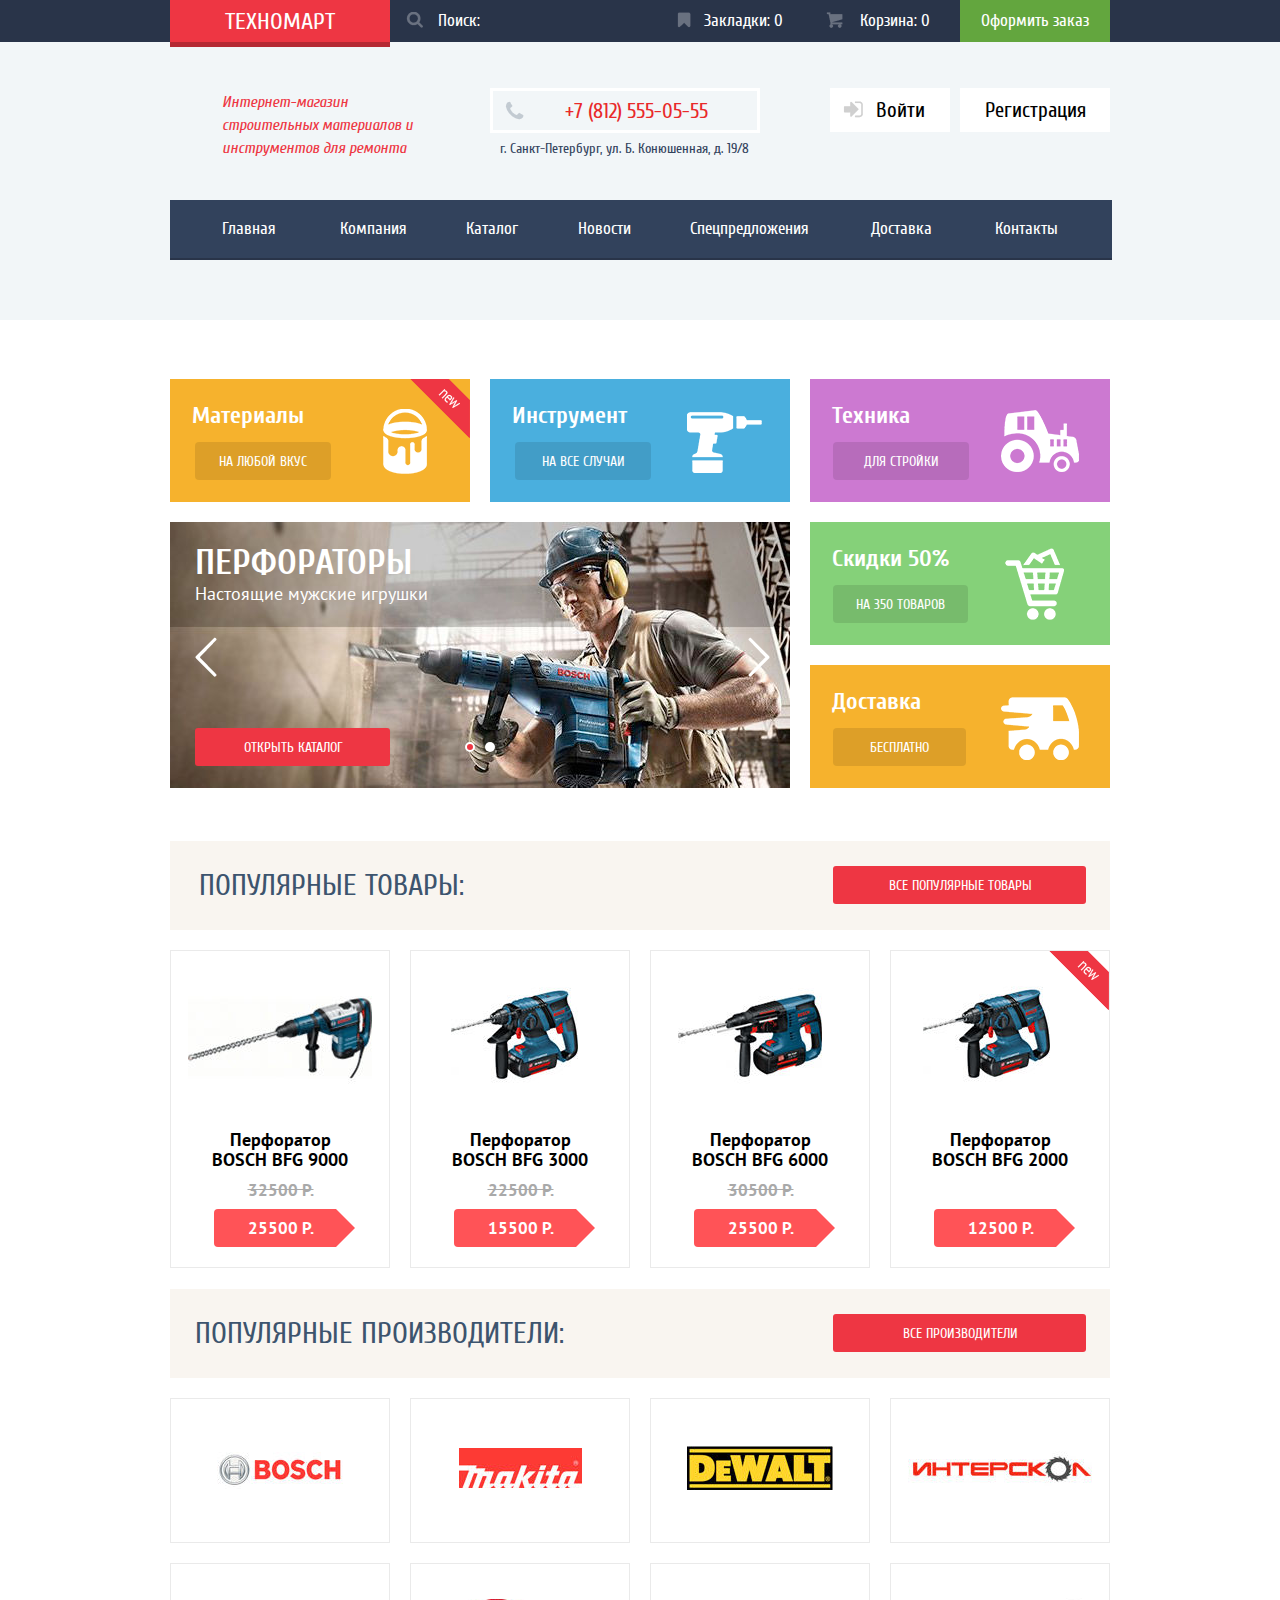
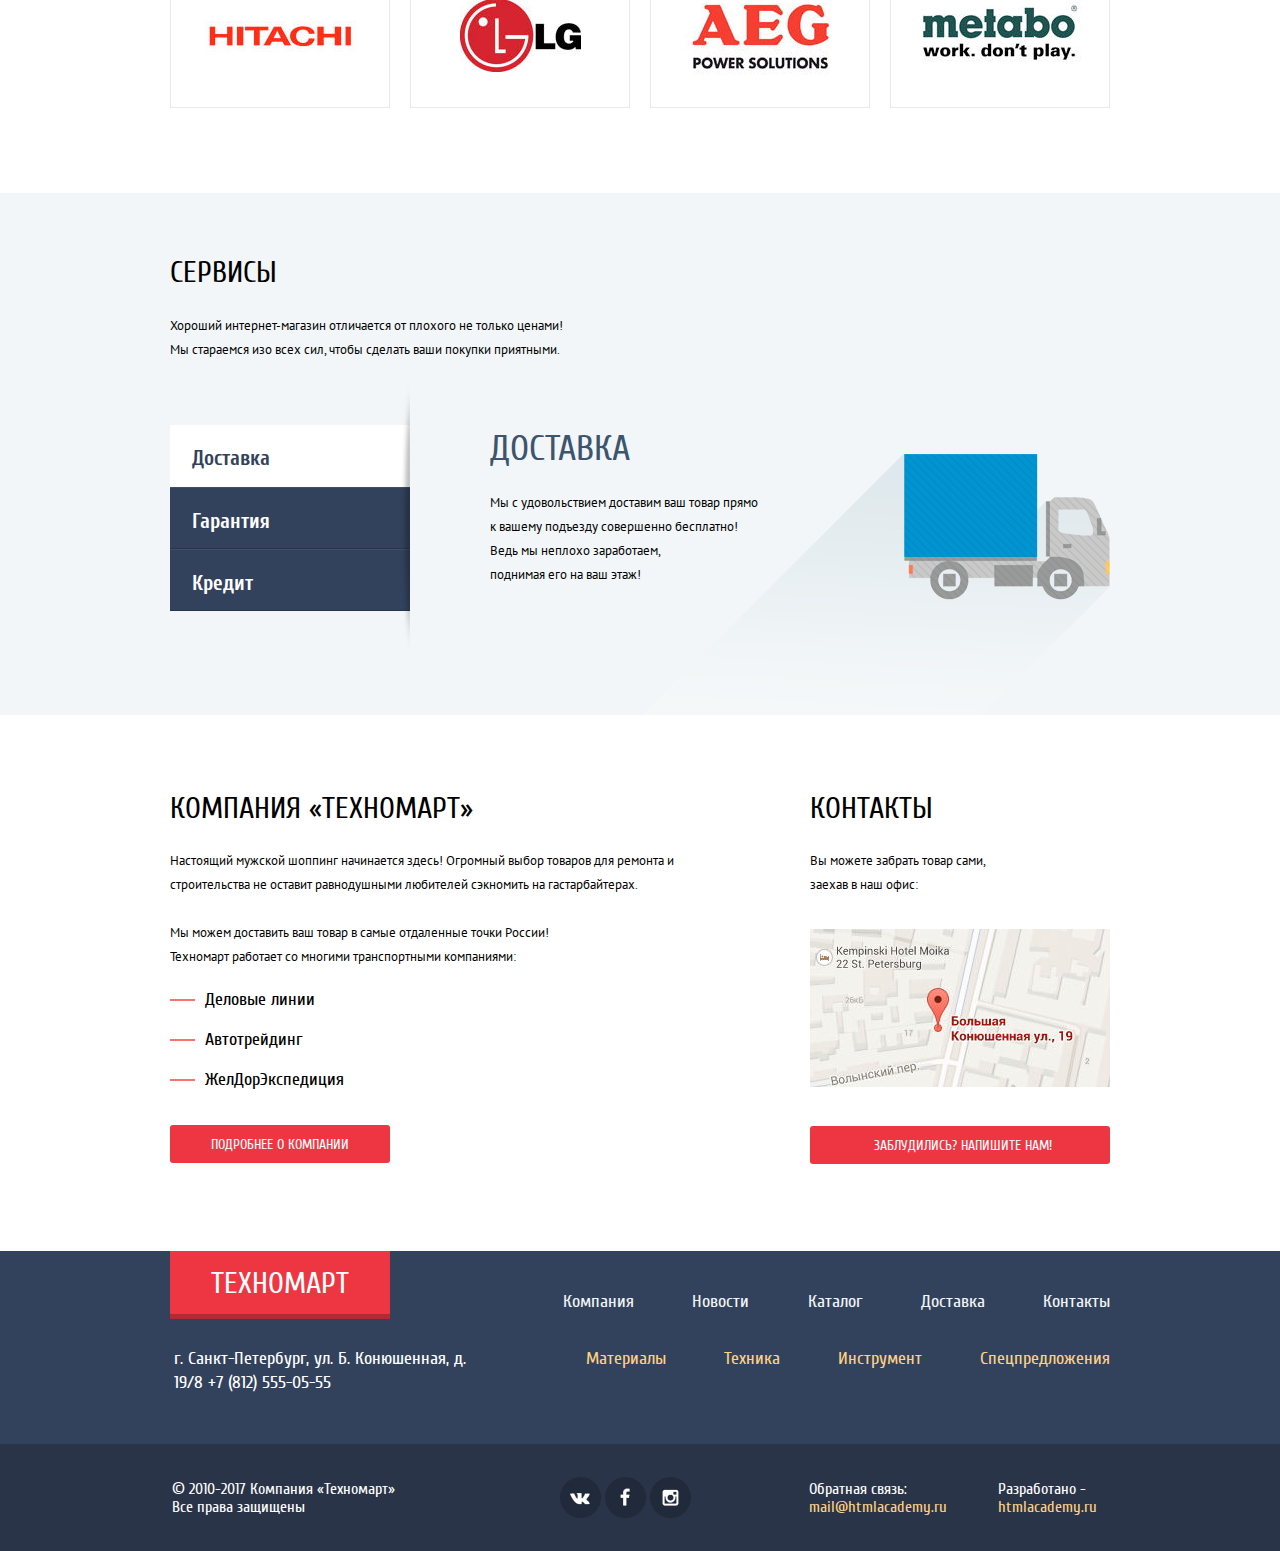
<file: index.html>
<!DOCTYPE html>
<html lang="ru">
<head>
    <meta charset="UTF-8">
    <meta name="viewport" content="width=device-width, initial-scale=1.0">
    <meta http-equiv="X-UA-Compatible" content="ie=edge">
    <meta name="format-detection" content="telephone=no">
    <title>HTML Academy: Техномарт</title>
    <link rel="stylesheet" href="css/normalize.css">
    <link rel="stylesheet" href="css/style.min.css">
</head>
<body>
    <header>
        <section class="header-top">
            <div class="container flex-start">
                <a class="header-logo">Техномарт</a>
                <form action="http://technomart.org/get" method="GET" class="search-form">
                    <input type="text" placeholder="Поиск:" class="input-search" id="search-header">
                    <label for="search-header" class="label-search"></label>
                </form>
                <a href="#" class="bookmarks-container">
                    Закладки: <span class="bookmark-count">0</span>
                </a>
                <a href="#" class="basket-container">
                    Корзина: <span class="basket-count">0</span>
                </a>
                <a href="#" class="btn btn-checkout">Оформить заказ</a>
            </div>
        </section>
        <section class="header-bottom">
            <div class="container">
                <div class="header-upper-row flex">
                    <div class="header-description">Интернет-магазин строительных материалов и инструментов для ремонта</div>
                    <div class="header-contacts">
                        <span class="header-phone">+7 (812) 555-05-55</span>
                        <span class="header-address">г. Санкт-Петербург, ул. Б. Конюшенная, д. 19/8</span>
                    </div>
                    <div class="user-login">
                        <a href="#" class="btn btn-login">Войти</a>
                        <a href="#" class="btn btn-registration">Регистрация</a>
                    </div>
                    <div class="user-logged-in logged-in-index">
                        <div class="user-name">
                            <a href="http://tehnopark.ru/profile" class="direct-user">Равшан Джамшутович</a>
                            <a href="#" class="logout-icon"></a>
                        </div>
                            <a href="#" class="dashboard">Мои заказы</a>
                            <a href="#" class="dashboard dashboard-two">Личный кабинет</a>
                    </div>
                </div>
                <nav class="header-nav">
                    <ul class="flex-start">
                        <li><a href="#" class="header-link link-one">Главная</a></li>
                        <li><a href="#" class="header-link link-two">Компания</a></li>
                        <li><a href="./catalog.html" class="header-link link-three">Каталог</a></li>
                        <li><a href="#" class="header-link link-four">Новости</a></li>
                        <li><a href="#" class="header-link link-five">Спецпредложения</a></li>
                        <li><a href="#" class="header-link link-six">Доставка</a></li>
                        <li><a href="#" class="header-link link-seven">Контакты</a></li>
                    </ul>
                </nav>
            </div>
        </section>
    </header>
    <main>
        <input type="radio" id="btn-1" name="toggle" class="invisible-radio" checked>
        <input type="radio" id="btn-2" class="invisible-radio" name="toggle">
        <section class="promo">
            <div class="container">
                <div class="promo-upper-row flex">
                    <article class="promo-article materials new-item">
                        <h1>Материалы</h1>
                        <a href="#">На любой вкус</a>
                    </article>
                    <article class="promo-article instrument">
                        <h1>Инструмент</h1>
                        <a href="#">На все случаи</a>
                    </article>
                    <article class="promo-article technics">
                        <h1>Техника</h1>
                        <a href="#">Для стройки</a>
                    </article>
                </div>
                <div class="promo-lower-row flex">
                    <div class="promo-slider">
                        <article class="big-promo big-promo-perforator" id="slide1">
                            <div class="header-container">
                                <h1>Перфораторы</h1>
                                <h2>Настоящие мужские игрушки</h2>
                            </div>
                            <a href="#">Открыть каталог</a>
                        </article>
                        <article class="big-promo big-promo-drel" id="slide2">
                            <div class="header-container">
                                <h1>Дрели</h1>   
                                <h2>Соседям на радость</h2>
                            </div>
                            <a href="#">Открыть каталог</a>
                        </article>
                        <div class="slider-controls">
                            <label for="btn-1" class="promo-circle"></label>
                            <label for="btn-2" class="promo-circle"></label>
                        </div>
                            <label for="btn-1" class="arrow-left"></label>
                            <label for="btn-2" class="arrow-right"></label>
                    </div>
                    <div class="promo-right-container">
                        <article class="promo-article sale">
                            <h1>Скидки 50%</h1>
                            <a href="#">На 350 товаров</a>
                        </article>
                        <article class="promo-article deliveries">
                            <h1>Доставка</h1>
                            <a href="#">Бесплатно</a>
                        </article>
                    </div>
                </div>
            </div>
        </section>
        <section class="popular-items">
            <div class="container">
                <div class="popular-items-head flex">
                    <h2>Популярные товары:</h2>
                    <a href="#">Все популярные товары</a>
                </div>
                <div class="popular-items-body flex">
                    <article class="popular-item bfg9000">
                        <figure>
                            <img src="img/popular-drill-9000.jpg" width="184" height="164" alt="BFG 9000">
                        </figure>
                        <div class="hover-buttons" id="lol">
                            <a href="#" class="buy-button">Купить</a>
                            <a href="#" class="bookmark-button">В закладки</a>
                        </div>
                        <div class="price">
                            <h3>Перфоратор BOSCH BFG 9000</h3>
                            <div class="last-price">32500 Р.</div>
                            <div class="new-price">25500 Р.</div>
                        </div>
                    </article>
                    <article class="popular-item bfg3000">
                        <figure>
                            <img src="img/popular-drill-3000.jpg" width="127" height="112" alt="BFG 3000">
                        </figure>
                        <div class="hover-buttons">
                            <a href="#" class="buy-button">Купить</a>
                            <a href="#" class="bookmark-button">В закладки</a>
                        </div>
                        <div class="price">
                            <h3>Перфоратор BOSCH BFG 3000</h3>
                            <div class="last-price">22500 Р.</div>
                            <div class="new-price">15500 Р.</div>
                        </div>
                    </article>
                    <article class="popular-item bfg6000">
                        <figure>
                            <img src="img/popular-drill-6000.jpg" width="144" height="128" alt="BFG 6000">
                        </figure>
                        <div class="hover-buttons">
                            <a href="#" class="buy-button">Купить</a>
                            <a href="#" class="bookmark-button">В закладки</a>
                        </div>
                        <div class="price">
                            <h3>Перфоратор BOSCH BFG 6000</h3>
                            <div class="last-price">30500 Р.</div>
                            <div class="new-price">25500 Р.</div>
                        </div>
                    </article>
                    <article class="popular-item bfg2000 new-item">
                        <figure>
                            <img src="img/popular-drill-2000.jpg" width="127" height="112" alt="BFG 2000">
                        </figure>
                        <div class="hover-buttons">
                            <a href="#" class="buy-button">Купить</a>
                            <a href="#" class="bookmark-button">В закладки</a>
                        </div>
                        <div class="price">
                            <h3 class="strong-price-head">Перфоратор BOSCH BFG 2000</h3>
                            <div class="last-price"></div>
                            <div class="new-price strong-price">12500 Р.</div>
                        </div>
                    </article>
                </div>
            </div>
        </section>
        <section class="popular-brands">
            <div class="container">
                <div class="popular-brands-head flex">
                    <h2>Популярные производители:</h2>
                    <a href="#">Все производители</a>
                </div>
                <div class="popular-brands-body">
                    <ul class="flex wrap">
                        <li class="popular-brand"><a href="#" class="pop-link bosch"><img src="img/popular-bosch.jpg" width="126" height="37" alt="Bosch"></a></li>
                        <li class="popular-brand"><a href="#" class="pop-link makita"><img src="img/popular-makita.jpg" width="123" height="40" alt="Makita"></a></li>
                        <li class="popular-brand"><a href="#" class="pop-link dewalt"><img src="img/popular-dewalt.jpg" width="146" height="44" alt="DeWalt"></a></li>
                        <li class="popular-brand"><a href="#" class="pop-link interskol"><img src="img/popular-interskol.jpg" width="200" height="88" alt="InterSkol"></a></li>
                        <li class="popular-brand"><a href="#" class="pop-link hitachi"><img src="img/popular-hitachi.jpg" width="169" height="31" alt="Hitachi"></a></li>
                        <li class="popular-brand"><a href="#" class="pop-link lg"><img src="img/popular-lg.jpg" width="121" height="73" alt="LG"></a></li>
                        <li class="popular-brand"><a href="#" class="pop-link aeg"><img src="img/popular-aeg.jpg" width="151" height="96" alt="AEG"></a></li>
                        <li class="popular-brand"><a href="#" class="pop-link metabo"><img src="img/popular-metabo.jpg" width="204" height="69" alt="Metabo"></a></li>
                    </ul>
                </div>
            </div>
        </section>
        <section class="service">
            <div class="container" id="blob">
                <div class="services-description">
                    <h2>Сервисы</h2>
                    <p>Хороший интернет-магазин отличается от плохого не только ценами! Мы стараемся изо всех сил, чтобы сделать ваши покупки приятными.</p>
                </div>
                <div class="delivery-guarantee-credit flex">
                    <div class="delivery-slider flex">
                        <a href="#blob" class="deliveryBtn active">Доставка</a>
                        <a href="#blob" class="deliveryBtn">Гарантия</a>
                        <a href="#blob" class="deliveryBtn">Кредит</a>
                    </div>
                    <div class="delivery-info showing boxes">
                        <h2>Доставка</h2>
                        <p>Мы с удовольствием доставим ваш товар прямо к вашему подъезду совершенно бесплатно! Ведь мы неплохо заработаем,<br>поднимая его на ваш этаж!</p>
                    </div>
                    <div class="guarantee-info boxes">
                        <h2>Гарантия</h2>
                        <p>Если купленный у нас товар поломается или заискрит,<br>а также в случае пожара, спровоцированного его возгаранием,  вы всегда можете быть уверены в нашей гарантии. Мы обменяем сгоревший товар на новый.<br>Дом уж восстановите как-нибудь сами.</p>
                    </div>
                    <div class="credit-info boxes">
                        <h2>Кредит</h2>
                        <p>Залезть в долговую яму стало проще!<br>Кредитные консультанты придут вам на помощь.</p>
                        <a href="#">Отправить заявку</a>
                    </div>
                </div>
            </div>
        </section>
        <section class="company-info-address">
            <div class="container flex">
                <div class="company-info">
                    <h2>Компания «Техномарт»</h2>
                    <p>Настоящий мужской шоппинг начинается здесь! Огромный выбор товаров для ремонта и строительства не оставит равнодушными любителей сэкномить на гастарбайтерах.</p>
                    <p class="paragraph-info">Мы можем доставить ваш товар в самые отдаленные точки России! Техномарт работает со многими транспортными компаниями:</p>
                    <ul>
                        <li>Деловые линии</li>
                        <li>Автотрейдинг</li>
                        <li>ЖелДорЭкспедиция</li>
                    </ul>
                    <a href="#">Подробнее о компании</a>
                </div>
                <div class="company-address">
                    <h2>Контакты</h2>
                    <p>Вы можете забрать товар сами, заехав в наш офис:</p>
                    <a href="https://goo.gl/maps/dcmSV68UJ8t" class="map"><img src="img/map-mini.jpg" alt="Karta" width="300" height="158"></a>
                    <a href="#open-feedback" class="company-link">Заблудились? Напишите нам!</a>
                </div>
            </div>
        </section>
    </main>
    <footer class="main-footer">
        <section class="footer-top">
            <div class="container flex">
                <a href="#" class="footer-logo">Техномарт</a>
                <div class="footer-company-nav">
                    <ul class="flex">
                        <li><a href="#">Компания</a></li>
                        <li><a href="#">Новости</a></li>
                        <li><a href="./catalog.html">Каталог</a></li>
                        <li><a href="#">Доставка</a></li>
                        <li><a href="#">Контакты</a></li>
                    </ul>
                </div>
            </div> 
        </section>
        <section class="footer-middle">
            <div class="container flex">
                <p class="footer-address">г. Санкт-Петербург, ул. Б. Конюшенная, д. 19/8 +7 (812) 555-05-55</p>
                <div class="footer-shop-nav">
                    <ul class="flex">
                        <li><a href="#">Материалы</a></li>
                        <li><a href="#">Техника</a></li>
                        <li><a href="#">Инструмент</a></li>
                        <li><a href="#">Спецпредложения</a></li>
                    </ul>
                </div>
            </div>
        </section>
        <section class="footer-bottom">
            <div class="container flex">
                <small class="copyright-info">&#169; 2010-2017 Компания «Техномарт» Все права защищены</small>
                <div class="social flex">
                    <a href="#" class="icon icon-vk" title="Вконтакте"></a>
                    <a href="#" class="icon icon-fb" title="Фейсбук"></a>
                    <a href="#" class="icon icon-insta" title="Инстаграм"></a>
                </div>
                <div class="made-by flex">
                    <div class="email">
                        <span class="made-by-span">Обратная связь:</span>
                        <a href="mailto:mail@htmlacademy.ru" class="email-link">mail@htmlacademy.ru</a>
                    </div>
                    <div class="developer">
                        <span class="made-by-span">Разработано -</span>
                        <a href="https://htmlacademy.ru/intensive/htmlcss" class="course-link">htmlacademy.ru</a>
                    </div>
                </div>
            </div>
        </section>
    </footer>
    <div id="open-feedback" class="feedback-container">
        <form action="index.html" method="POST">
            <a href="#close" class="close" id="close"></a>
            <div class="upper-feedback-form">
                <label class="name-input">
                    Ваше имя:
                    <input type="text" placeholder="Представьтесь, пожалуйста">
                </label>
                <label class="email-input">
                    Ваш e-mail:
                    <input type="email" placeholder="Для отправки ответа">
                </label>
                <label class="letter-text">
                    Текст письма:
                    <textarea name="plain-text" id="customer-text" cols="10" rows="7" placeholder="В свободной форме"></textarea>
                </label>
            </div>
            <div class="lower-feedback-form">
                <input type="submit" class="feedback-submit" value="отправить">
            </div>
        </form>
    </div>
<script src="./js/script.min.js"></script>
</body>
</html>
</file>
<file: css/style.min.css>
@font-face{font-family:"PT Sans";src:url(../fonts/ptsans.woff2) format("woff2"),url(../fonts/ptsans.woff) format("woff");font-style:normal;font-weight:400}@font-face{font-family:"PT Sans";src:url(../fonts/ptsansbold.woff2) format("woff2"),url(../fonts/ptsansbold.woff) format("woff");font-style:normal;font-weight:700}@font-face{font-family:"Cuprum";src:url(../fonts/cuprum.woff2) format("woff2"),url(../fonts/cuprum.woff) format("woff");font-style:normal;font-weight:400}@font-face{font-family:"Cuprum";src:url(../fonts/cuprumbold.woff2) format("woff2"),url(../fonts/cuprumbold.woff) format("woff");font-style:normal;font-weight:700}@font-face{font-family:"Cuprum";src:url(../fonts/cuprumitalic.woff2) format("woff2"),url(../fonts/cuprumitalic.woff) format("woff");font-style:italic;font-weight:400}@font-face{font-family:"Cuprum";src:url(../fonts/cuprumbolditalic.woff2) format("woff2"),url(../fonts/cuprumbolditalic.woff) format("woff");font-style:italic;font-weight:700}body{font-family:"Cuprum","Arial",sans-serif;font-size:14px;line-height:24px;font-weight:400;color:black;margin:0}a{text-decoration:none}.container{width:940px;margin:0 auto;padding:0 10px}.flex{display:-webkit-box;display:-ms-flexbox;display:flex;-webkit-box-pack:justify;-ms-flex-pack:justify;justify-content:space-between}.flex-start{display:-webkit-box;display:-ms-flexbox;display:flex;-webkit-box-pack:start;-ms-flex-pack:start;justify-content:flex-start}.wrap{-ms-flex-wrap:wrap;flex-wrap:wrap}.header-top{background-color:#293449;color:white;min-height:42px}.header-top a{text-decoration:none;color:white}.header-bottom{background-color:#f2f6f8;min-height:278px}.header-nav ul{list-style:none}.header-nav a{color:white}.header-phone,.header-address{display:block}.header-logo{font-size:24px;text-transform:uppercase;padding-top:10px;padding-bottom:8px;padding-left:55.32px;padding-right:55px;background-color:#ee3643;-webkit-box-shadow:0 5px #b52933;box-shadow:0 5px #b52933}.header-logo:hover{background-color:#ca2c37;-webkit-box-shadow:0 5px #9a212a;box-shadow:0 5px #9a212a}.header-logo:active{background-color:#ba2732;-webkit-box-shadow:0 5px #8e1e26;box-shadow:0 5px #8e1e26}.header-top .container{-webkit-box-align:center;-ms-flex-align:center;align-items:center}.search-form{position:relative}.input-search{height:42px;border:none;width:270px;padding-left:48px;padding-top:0;padding-bottom:1px;padding-right:0;background-color:#293449;font-family:"Cuprum","Arial",sans-serif;font-size:17px;-webkit-box-sizing:border-box;box-sizing:border-box}.label-search{width:17px;height:17px;position:absolute;z-index:10;top:41px;left:1px}.label-search::before{content:"";position:absolute;display:block;width:17px;height:17px;background-image:url(../img/spritesheet.png);background-repeat:no-repeat;background-position:-164px -192px;left:15px;top:-29px;opacity:.3}.input-search:hover{background-color:#212a3a}.input-search:hover + .label-search::before{opacity:1}.input-search:focus{background-color:white}.input-search:focus + .label-search::before{background-image:url(../img/spritesheet.png);background-repeat:no-repeat;background-position:-141px -192px}.input-search::-webkit-input-placeholder{color:white;font-family:"Cuprum","Arial",sans-serif;font-size:17px}.input-search::-moz-placeholder{color:white;opacity:1;font-family:"Cuprum","Arial",sans-serif;font-size:17px}.input-search:-ms-input-placeholder{color:white;font-family:"Cuprum","Arial",sans-serif;font-size:17px}.bookmarks-container{width:150px;height:42px;-webkit-box-sizing:border-box;box-sizing:border-box;position:relative;padding-left:44px;font-size:17px;padding-top:9px}.basket-container{width:150px;height:42px;-webkit-box-sizing:border-box;box-sizing:border-box;position:relative;padding-left:50px;font-size:17px;padding-top:9px}.bookmarks-container::before{content:"";position:absolute;display:block;width:14px;height:16px;background-image:url(../img/spritesheet.png);background-repeat:no-repeat;background-position:-102px -168px;left:17px;bottom:14px;opacity:.3}.bookmarks-container:hover{background-color:#212a3a}.bookmarks-container:hover::before{opacity:1}.bookmarks-container:active{background-color:#161d29;color:rgba(255,255,255,.6)}.bookmarks-container:active::before{opacity:.5}.basket-container::before{content:"";position:absolute;display:block;width:17px;height:16px;background-image:url(../img/spritesheet.png);background-repeat:no-repeat;background-position:-59px -168px;left:16px;bottom:14px;opacity:.3}.basket-container:hover{background-color:#212a3a}.basket-container:hover::before{opacity:1}.basket-container:active{background-color:#161d29;color:rgba(255,255,255,.6)}.basket-container:active::before{opacity:.5}.btn-checkout{background-color:#63a63e;padding-top:9px;-webkit-box-sizing:border-box;box-sizing:border-box;font-size:17px;padding-left:21px;width:150px;height:42px}.btn-checkout:hover{background-color:#5fbb2d}.btn-checkout:active{background-color:#518534;color:rgba(255,255,255,.51)}.header-contacts{width:270px;-webkit-box-sizing:border-box;box-sizing:border-box;margin-left:18px}.header-upper-row{min-height:158px}.header-description{width:250px;font-style:italic;font-size:16px;line-height:23px;color:#ee3643;-webkit-box-sizing:border-box;box-sizing:border-box;padding-left:52px;margin-top:49px}.header-phone{width:270px;position:relative;-webkit-box-sizing:border-box;box-sizing:border-box;border:3px solid white;min-height:45px;font-size:21px;color:#e9292a;padding-top:8px;padding-left:72px;margin-top:46px}.header-phone::before{content:"";position:absolute;display:block;width:19px;height:19px;background-image:url(../img/spritesheet.png);background-repeat:no-repeat;background-position:-116px -191px;left:12px;bottom:10px}.header-address{margin-left:10px;margin-top:4px;color:#32425c}.user-login{margin-top:46px;width:299px;display:-webkit-box;display:-ms-flexbox;display:flex;-webkit-box-pack:end;-ms-flex-pack:end;justify-content:flex-end;-webkit-box-align:start;-ms-flex-align:start;align-items:flex-start}.btn-login{margin-right:10px;background-color:white;color:black;font-size:21px;line-height:18px;padding-right:25px;padding-left:46px;padding-top:13px;padding-bottom:13px;position:relative}.btn-registration{background-color:white;color:black;font-size:21px;line-height:18px;padding-right:24px;padding-left:25px;padding-top:13px;padding-bottom:13px}.btn-login::before{content:"";display:block;position:absolute;width:20px;height:17px;background-image:url(../img/spritesheet.png);background-repeat:no-repeat;background-position:-166px -168px;left:13px}.btn-login:hover,.btn-registration:hover{color:#ee3643}.btn-login:hover::before{background-position:-36px -191px}.btn-login:active,.btn-registration:active{color:rgba(0,0,0,.3)}.btn-login:active::before{background-position:-166px -168px}.user-logged-in{margin-top:46px;width:299px}.direct-user{color:black;font-size:21px;line-height:18px;display:inline-block;margin-top:13px;margin-left:47px;position:relative}.direct-user::before{content:"";position:absolute;display:block;background-image:url(../img/spritesheet.png);background-repeat:no-repeat;width:20px;height:18px;background-position:-215px -11px;left:-34px}.user-name:hover .direct-user::before{background-position:-199px -35px}.user-name:active .direct-user{color:rgba(0,0,0,.3)}.user-name:active .direct-user::before{background-position:-215px -11px}.user-name{background-color:white;min-height:44px;position:relative}.dashboard{font-size:16px;line-height:18px;color:#32425c;display:inline-block;margin-top:8px;margin-left:18px;text-decoration:underline}.dashboard-two{margin-left:28px;position:relative}.dashboard-two::before{content:"\2022";position:absolute;color:#32425c;display:block;left:-17px;font-family:Arial,sans-serif}.dashboard:hover{color:#ee3643}.dashboard:active{color:rgba(50,66,92,.3)}.logout-icon{position:absolute;display:block;background-image:url(../img/spritesheet.png);background-repeat:no-repeat;width:21px;height:17px;background-position:-62px -191px;right:10px;bottom:13px}.user-name:hover .logout-icon{background-position:-89px -191px}.user-name:active .logout-icon{background-position:-62px -191px}.logged-in-index{display:none}.login-catalog{display:none}.header-nav ul{margin-top:0;margin-bottom:0;padding-left:0}.header-link{font-size:17px;line-height:17px;padding-top:20px;display:inline-block;min-height:60px;background-color:#32425c;-webkit-box-sizing:border-box;box-sizing:border-box;border-bottom:2px solid #293449}.header-link.link-one{padding-left:52px;padding-right:34px}.header-link.link-two{padding-left:30px;padding-right:30px}.header-link.link-three{padding-left:29px;padding-right:30px}.header-link.link-four{padding-left:30px;padding-right:30px}.header-link.link-five{padding-left:29px;padding-right:30px}.header-link.link-six{padding-left:32px;padding-right:30px}.header-link.link-seven{padding-left:33px;padding-right:54px}.header-link:hover{background-color:#293449}.header-link:active{background-color:#1d2739;color:rgba(255,255,255,.5)}.slider-controls label.promo-circle{display:inline-block;width:10px;height:10px;margin-right:10px;vertical-align:top;background-color:white;border-radius:50%;cursor:pointer;-webkit-box-sizing:border-box;box-sizing:border-box}.slider-controls{position:absolute;bottom:36px;left:295px;z-index:20;font-size:0;height:10px}.promo-slider{position:relative}.promo input[type="radio"]{display:none}#btn-1:checked~.promo #slide1,#btn-2:checked~.promo #slide2{display:block}#btn-1:checked~.promo label.promo-circle[for="btn-1"],#btn-2:checked~.promo label.promo-circle[for="btn-2"]{background-color:#ee3643;border:2px solid white}.arrow-left{position:absolute;display:block;width:22px;height:40px;background-color:transparent;background-image:url(../img/spritesheet.png);background-repeat:no-repeat;background-position:-200px -77px;left:25px;top:115px}.arrow-right{position:absolute;display:block;width:22px;height:40px;background-color:transparent;background-image:url(../img/spritesheet.png);background-repeat:no-repeat;background-position:-241px -34px;right:20px;top:115px}.promo-article{width:300px;min-height:123px;position:relative}.big-promo{width:620px;min-height:266px;display:none}.materials{background-color:#f6b22d;overflow:hidden}.instrument{background-color:#4aafde}.technics{background-color:#cc79d1}.sale{background-color:#85d179}.deliveries{background-color:#f6b22d}.promo-upper-row{margin-top:59px}.promo-lower-row{margin-top:20px;min-height:266px}.promo-article h1{font-size:24px;line-height:30px;color:white;margin-top:22px;margin-left:22px;margin-bottom:0}.promo-right-container{display:-webkit-box;display:-ms-flexbox;display:flex;-webkit-box-orient:vertical;-webkit-box-direction:normal;-ms-flex-direction:column;flex-direction:column;-webkit-box-pack:justify;-ms-flex-pack:justify;justify-content:space-between}.promo-article a{display:inline-block;margin-left:23px;margin-top:11px;font-size:14px;line-height:18px;text-transform:uppercase;color:white;background-color:rgba(0,0,0,.1);border-radius:4px}.promo-article a:hover{background-color:rgba(0,0,0,.2)}.promo-article a:active{background-color:rgba(0,0,0,.3)}.promo-article.materials a{padding-top:11px;padding-left:24px;padding-right:24px;padding-bottom:9px;margin-left:25px}.promo-article.instrument a{margin-left:25px;padding-top:11px;padding-left:27px;padding-right:26px;padding-bottom:9px}.promo-article.technics a{padding-top:11px;padding-left:31px;padding-right:30px;padding-bottom:9px}.promo-article.sale a{padding-top:11px;padding-left:23px;padding-right:23px;padding-bottom:9px}.promo-article.deliveries a{padding-top:11px;padding-left:37px;padding-right:37px;padding-bottom:9px}.promo-article.materials::before{content:"";position:absolute;display:block;background-image:url(../img/spritesheet.png);background-repeat:no-repeat;width:44px;height:65px;background-position:-3px -3px;left:213px;top:30px}.promo-article.instrument::before{content:"";position:absolute;display:block;background-image:url(../img/spritesheet.png);background-repeat:no-repeat;width:75px;height:61px;background-position:-53px -3px;left:197px;top:33px}.promo-article.technics::before{content:"";position:absolute;display:block;background-image:url(../img/spritesheet.png);background-repeat:no-repeat;width:78px;height:62px;background-position:-3px -81px;left:191px;top:31px}.promo-article.sale::before{content:"";position:absolute;display:block;background-image:url(../img/spritesheet.png);background-repeat:no-repeat;width:59px;height:72px;background-position:-134px -3px;left:195px;top:26px}.promo-article.deliveries::before{content:"";position:absolute;display:block;background-image:url(../img/spritesheet.png);background-repeat:no-repeat;width:78px;height:63px;background-position:-87px -81px;left:191px;top:32px}.big-promo a{display:inline-block;width:195px;height:38px;background-color:#ee3643;border-radius:3px;font-size:14px;line-height:18px;text-align:center;padding-top:11px;color:white;text-transform:uppercase;-webkit-box-sizing:border-box;box-sizing:border-box;padding-left:2px;margin-top:101px;margin-left:25px}.big-promo a:hover{background-color:#ca2c37}.big-promo a:active{background-color:#ba2732}.big-promo h1{margin-top:0;margin-bottom:0;margin-left:25px;padding-top:26px;color:white;text-transform:uppercase;font-size:36px;line-height:30px;font-weight:700}.big-promo h2{color:white;font-family:"PT Sans","Arial",sans-serif;font-size:18px;line-height:24px;font-weight:400;margin-left:25px;margin-bottom:0;margin-top:4px}.big-promo-perforator{background-image:url(../img/slider1.jpg)}.big-promo-drel{background-image:url(../img/slider2.jpg)}.big-promo .header-container{min-height:105px;-webkit-box-sizing:border-box;box-sizing:border-box}.popular-items{margin-top:53px}.popular-items-head{background-color:#f9f5f0;min-height:89px;-webkit-box-sizing:border-box;box-sizing:border-box}.popular-items-head h2{text-transform:uppercase;font-size:30px;line-height:30px;margin-left:29px;margin-top:30px;font-weight:400;color:#3d546e}.popular-items-head a{width:253px;height:38px;background-color:#ee3643;border-radius:3px;font-size:14px;line-height:18px;text-align:center;padding-top:11px;color:white;text-transform:uppercase;-webkit-box-sizing:border-box;box-sizing:border-box;padding-left:2px;margin-top:25px;margin-left:25px;margin-right:24px}.popular-items-head a:hover{background-color:#ca2c37}.popular-items-head a:active{background-color:#ba2732}.popular-items-body{margin-top:20px}.popular-item{width:220px;height:318px;-webkit-box-sizing:border-box;box-sizing:border-box;border:1px solid #eaeaea;overflow:hidden;display:-webkit-box;display:-ms-flexbox;display:flex;-webkit-box-orient:vertical;-webkit-box-direction:normal;-ms-flex-direction:column;flex-direction:column;-webkit-box-pack:justify;-ms-flex-pack:justify;justify-content:space-between;-webkit-box-align:center;-ms-flex-align:center;align-items:center;position:relative}.hover-buttons{display:none}.buy-button{width:135px;height:38px;-webkit-box-sizing:border-box;box-sizing:border-box;background-color:#63a63e;border-bottom:3px solid #367315;border-radius:3px;color:white;font-size:14px;text-transform:uppercase;text-align:center;padding-top:8px;position:relative}.buy-button::before{content:"";position:absolute;display:block;width:17px;height:16px;background-image:url(../img/spritesheet.png);background-repeat:no-repeat;background-position:-59px -168px;bottom:8px;left:12px;opacity:.3}.buy-button:hover{background-color:#5fbb2d}.buy-button:hover::before{opacity:1}.buy-button:active{background-color:#518534;border-bottom:3px solid #518534}.bookmark-button{width:135px;height:38px;margin-top:7px;-webkit-box-sizing:border-box;box-sizing:border-box;border:3px solid #63a63e;border-radius:3px;font-size:14px;text-transform:uppercase;text-align:center;color:#32425c;padding-top:6px}.bookmark-button:hover{border-color:#32425c}.bookmark-button:active{opacity:.3}.popular-item figure{margin:0;background-color:white}.popular-item:hover figure{visibility:hidden}.popular-item:hover .hover-buttons{display:-webkit-box;display:-ms-flexbox;display:flex;min-height:127px;-webkit-box-orient:vertical;-webkit-box-direction:normal;-ms-flex-direction:column;flex-direction:column;-webkit-box-pack:end;-ms-flex-pack:end;justify-content:flex-end;-webkit-box-align:center;-ms-flex-align:center;align-items:center;-webkit-box-sizing:border-box;box-sizing:border-box;position:absolute;background-color:white}.bfg9000 img{margin-top:5px}.bfg3000 img{margin-top:28px;margin-right:12px}.bfg6000 img{margin-top:21px;margin-right:21px}.bfg2000 img{margin-top:27px;margin-right:28px}.new-item:after{content:"";display:block;position:absolute;top:0;right:0;background-image:url(../img/new-flag.png);width:60px;height:59px;z-index:10}.popular-item h3{font-family:"PT Sans","Arial",sans-serif;font-weight:700;font-size:18px;line-height:20px;color:black;margin-top:0;margin-bottom:11px;text-align:center;width:157px}.last-price{font-family:"PT Sans","Arial",sans-serif;font-weight:700;font-size:17px;line-height:18px;color:#a9a9a9;text-decoration:line-through;margin-bottom:10px;text-align:center;margin-left:1px}.new-price{width:122px;height:38px;position:relative;border-top-left-radius:4px;border-bottom-left-radius:4px;font-family:"PT Sans","Arial",sans-serif;font-weight:700;font-size:17px;line-height:18px;color:white;background-color:#ff5357;padding-top:10px;padding-left:13px;-webkit-box-sizing:border-box;box-sizing:border-box;margin-left:-11px;margin-bottom:20px;text-align:center}.new-price::after{content:"";position:absolute;border:19px solid transparent;border-left:19px solid #ff5357;display:block;width:0;height:0;left:122px;bottom:0}.popular-item .price{display:-webkit-box;display:-ms-flexbox;display:flex;-webkit-box-orient:vertical;-webkit-box-direction:normal;-ms-flex-direction:column;flex-direction:column;-webkit-box-pack:justify;-ms-flex-pack:justify;justify-content:space-between;-webkit-box-align:center;-ms-flex-align:center;align-items:center;min-height:137px}.popular-item:hover{-webkit-box-shadow:0 10px 25px 0 rgba(41,52,73,.5);box-shadow:0 10px 25px 0 rgba(41,52,73,.5)}.popular-brands{margin-top:21px}.popular-brands-head{background-color:#f9f5f0;min-height:89px;-webkit-box-sizing:border-box;box-sizing:border-box}.popular-brands-head h2{text-transform:uppercase;font-size:30px;line-height:30px;margin-left:25px;margin-top:30px;font-weight:400;color:#3d546e}.popular-brands-head a{width:253px;height:38px;background-color:#ee3643;border-radius:3px;font-size:14px;line-height:18px;text-align:center;padding-top:11px;color:white;text-transform:uppercase;-webkit-box-sizing:border-box;box-sizing:border-box;padding-left:2px;margin-top:25px;margin-left:25px;margin-right:24px}.popular-brands-head a:hover{background-color:#ca2c37}.popular-brands-head a:active{background-color:#ba2732}.popular-brand a{display:-webkit-box;display:-ms-flexbox;display:flex;width:220px;height:145px;border:1px solid #eaeaea;-webkit-box-pack:center;-ms-flex-pack:center;justify-content:center;-webkit-box-align:center;-ms-flex-align:center;align-items:center;-webkit-box-sizing:border-box;box-sizing:border-box}.popular-brand{margin-top:20px}.popular-brand:hover{-webkit-box-shadow:0 10px 25px 0 rgba(41,52,73,.5);box-shadow:0 10px 25px 0 rgba(41,52,73,.5)}.popular-brand:active{-webkit-box-shadow:0 4px 10px 0 rgba(41,52,73,.5);box-shadow:0 4px 10px 0 rgba(41,52,73,.5)}.pop-link:active{opacity:.3}.popular-brands-body ul{margin-left:0;padding-left:0;margin-top:0;margin-bottom:0;list-style:none}.makita img{margin-top:-5px}.dewalt img{margin-top:-5px}.interskol img{margin-top:-15px}.hitachi img{margin-top:1px;margin-left:3px}.aeg img{margin-top:-2px}.metabo img{margin-top:-6px}.credit-info{display:none}.delivery-info{display:none}.guarantee-info{display:none}.service{background-color:#f2f6f8;min-height:522px;margin-top:85px}.services-description h2{font-size:30px;line-height:24px;font-weight:400;text-transform:uppercase;padding-top:68px;margin:0}.services-description p{width:400px;font-family:"PT Sans","Arial",sans-serif;font-size:13px;line-height:24px;font-weight:400;margin-bottom:0;margin-top:29px}.delivery-guarantee-credit{min-height:333px;margin-top:20px;-webkit-box-align:start;-ms-flex-align:start;align-items:flex-start}.delivery-slider{display:-webkit-box;display:-ms-flexbox;display:flex;-webkit-box-orient:vertical;-webkit-box-direction:normal;-ms-flex-direction:column;flex-direction:column;-webkit-box-pack:center;-ms-flex-pack:center;justify-content:center;height:272px;position:relative}.delivery-slider::before{content:"";position:absolute;display:block;background-image:url(../img/background.png);height:272px;width:10px;right:0}.delivery-slider a{height:62px;background-color:#32425c;color:white;-webkit-box-sizing:border-box;box-sizing:border-box;border-top:1px solid #405069;border-bottom:1px solid #293449;font-weight:700;font-size:21px;line-height:normal;padding-left:22px;padding-top:21px;width:240px}.delivery-slider a:hover{background-color:#293449}.delivery-slider a.active{background-color:white;color:#32425c;border:none}.delivery-info{margin-left:80px;min-height:333px;width:620px;background-image:url(../img/service-truck.png);background-repeat:no-repeat;background-position:right bottom}.delivery-info h2{font-weight:400;text-transform:uppercase;font-size:36px;line-height:24px;margin-top:55px;color:#3d546e}.delivery-info p{font-family:"PT Sans","Arial",sans-serif;font-size:13px;line-height:24px;width:276px;text-align:left}.guarantee-info{margin-left:80px;min-height:333px;width:620px;background-image:url(../img/service-guarantee.png);background-repeat:no-repeat;background-position:right bottom}.guarantee-info h2{font-weight:400;text-transform:uppercase;font-size:36px;line-height:24px;margin-top:55px;color:#3d546e}.guarantee-info p{font-family:"PT Sans","Arial",sans-serif;font-size:13px;line-height:24px;width:379px;text-align:left}.credit-info{margin-left:80px;min-height:333px;width:620px;background-image:url(../img/service-credit.png);background-repeat:no-repeat;background-position:right bottom}.credit-info h2{font-weight:400;text-transform:uppercase;font-size:36px;line-height:24px;margin-top:55px;color:#3d546e}.credit-info p{font-family:"PT Sans","Arial",sans-serif;font-size:13px;line-height:24px;width:379px;text-align:left;margin-bottom:0}.credit-info a{display:inline-block;margin-top:25px;width:195px;height:38px;background-color:#ee3643;border-radius:3px;font-size:14px;line-height:18px;text-align:center;padding-top:11px;color:white;text-transform:uppercase;-webkit-box-sizing:border-box;box-sizing:border-box}.credit-info a:hover{background-color:#ca2c37}.credit-info a:active{background-color:#ba2732}.company-info-address{min-height:536px;-webkit-box-sizing:border-box;box-sizing:border-box;padding-top:82px}.company-info-address h2{font-size:30px;line-height:24px;font-weight:400;text-transform:uppercase;color:black;margin-top:0;margin-bottom:28px}.company-info-address p{font-family:"PT Sans","Arial",sans-serif;font-size:13px;line-height:24px}.company-address{width:300px}.company-info{width:520px}.company-address p{margin-bottom:32px;width:190px}.paragraph-info{margin-top:24px;width:400px}.company-link{display:block;margin-top:31px;width:300px;height:38px;background-color:#ee3643;border-radius:3px;font-size:14px;line-height:18px;text-align:center;padding-top:11px;padding-left:5px;color:white;text-transform:uppercase;-webkit-box-sizing:border-box;box-sizing:border-box}.company-link:hover{background-color:#ca2c37}.company-link:active{background-color:#ba2732}.company-info ul{list-style:none;font-size:18px;line-height:20px;margin-top:21px;padding-left:35px}.company-info li{margin-bottom:20px;position:relative}.company-info li::before{content:"";display:block;position:absolute;width:25px;height:2px;background-image:url(../img/spritesheet.png);background-repeat:no-repeat;background-position:-215px -3px;left:-35px;top:9px}.company-info a{display:block;margin-top:35px;width:220px;height:38px;background-color:#ee3643;border-radius:3px;font-size:14px;line-height:18px;text-align:center;padding-top:11px;color:white;text-transform:uppercase;-webkit-box-sizing:border-box;box-sizing:border-box}.company-info a:hover{background-color:#ca2c37}.company-info a:active{background-color:#ba2732}.main-footer{min-height:300px;-webkit-box-sizing:border-box;box-sizing:border-box}.footer-top{min-height:63px;-webkit-box-sizing:border-box;box-sizing:border-box}.footer-company-nav{width:547px;font-size:18px;line-height:24px}.footer-shop-nav{width:524px;font-size:18px;line-height:24px}.made-by-span{display:block;font-size:16px;line-height:18px;color:white}.made-by a{display:block;font-size:16px;line-height:18px}.footer-top,.footer-middle{background-color:#32425c}.footer-bottom{background-color:#293449}.footer-top a{color:white}.footer-middle a,.footer-bottom a{color:#ffd180}.footer-company-nav .flex,.footer-shop-nav .flex{list-style:none}.footer-company-nav a{color:#f1f5f7}.footer-company-nav a:hover{text-decoration:underline}.footer-company-nav a:active{text-decoration:none;color:#f1f5f7;opacity:.5}.footer-logo{width:220px;height:63px;font-size:30px;line-height:30px;text-transform:uppercase;text-align:center;background-color:#ee3643;-webkit-box-shadow:0 5px #b52933;box-shadow:0 5px #b52933;-webkit-box-sizing:border-box;box-sizing:border-box;padding-top:18px}.footer-company-nav ul{height:63px;margin:0;padding-left:0;-webkit-box-align:end;-ms-flex-align:end;align-items:flex-end}.footer-middle{min-height:130px;-webkit-box-sizing:border-box;box-sizing:border-box}.footer-middle .container{min-height:130px}.footer-address{font-size:18px;line-height:24px;color:white;margin:0;margin-top:33px;margin-left:4px;width:320.61px}.footer-shop-nav ul{margin-top:33px;padding-left:0}.footer-shop-nav a:hover{text-decoration:underline}.footer-shop-nav a:active{text-decoration:none;opacity:.5}.footer-bottom{min-height:107px;-webkit-box-sizing:border-box;box-sizing:border-box}.footer-bottom .container{min-height:107px;-webkit-box-align:center;-ms-flex-align:center;align-items:center}.copyright-info{font-size:16px;line-height:18px;color:white;font-weight:400;margin-left:2px;width:224.2px}.footer-bottom .social{width:131px;margin-right:-45px}.footer-bottom .icon{width:41px;height:41px;border-radius:50px;background-color:#212a3a;position:relative}.footer-bottom .icon:hover{background-color:#ee3643}.icon-vk::before{content:"";background-image:url(../img/spritesheet.png);background-repeat:no-repeat;position:absolute;display:block;width:20px;height:12px;background-position:-199px -59px;top:16px;left:10px}.icon-fb::before{content:"";background-image:url(../img/spritesheet.png);background-repeat:no-repeat;position:absolute;display:block;width:10px;height:18px;background-position:-199px -3px;top:11px;left:15px}.icon-insta::before{content:"";background-image:url(../img/spritesheet.png);background-repeat:no-repeat;position:absolute;display:block;width:17px;height:17px;background-position:-143px -168px;top:12px;left:12px}.made-by .email{margin-right:51px}.made-by .developer{margin-right:13px}.email-link:hover,.course-link:hover{text-decoration:underline}.email-link:active,.course-link:active{text-decoration:none;color:#ee3643}.basket-container.active{background-color:#ee3643}.pagination{list-style:none}.perforators-info{background-color:#f2f6f8}.perforators-top-nav,.filter-header{background-color:#f7f3ec}.breadcrumbs{list-style:none;padding-left:0;font-family:"PT Sans","Arial",sans-serif;font-size:13px;line-height:18px;font-weight:400;text-transform:uppercase;color:black;-webkit-box-align:end;-ms-flex-align:end;align-items:flex-end;margin-top:21px}.home-icon{background-image:url(../img/spritesheet.png);background-repeat:no-repeat;display:inline-block;width:15px;height:12px;background-position:-122px -168px;vertical-align:middle;position:relative;bottom:3px}.breadcrumbs a{margin-right:40px;color:black}.breadcrumbs li{position:relative}.arrow-li-one::before{content:"";position:absolute;display:block;width:8px;height:12px;background-image:url(../img/icon-breadcrumb.png);background-repeat:no-repeat;left:-20px;top:2px}.arrow-li-one::before{content:"";position:absolute;display:block;width:8px;height:12px;background-image:url(../img/icon-breadcrumb.png);background-repeat:no-repeat;left:-27px;top:2px}.arrow-li-two::before{content:"";position:absolute;display:block;width:8px;height:12px;background-image:url(../img/icon-breadcrumb.png);background-repeat:no-repeat;left:-23px;top:2px}.arrow-li-three::before{content:"";position:absolute;display:block;width:8px;height:12px;background-image:url(../img/icon-breadcrumb.png);background-repeat:no-repeat;left:-23px;top:2px}.perforators-header{min-height:89px;font-size:30px;line-height:89px;font-weight:400;text-transform:uppercase;padding-left:28px;background-color:#f2f6f8;color:#32425c;-webkit-box-sizing:border-box;box-sizing:border-box;margin-bottom:20px}.perforators-list{width:700px}.perforators-top-nav{min-height:38px;text-transform:uppercase;border-radius:4px;-webkit-box-align:center;-ms-flex-align:center;align-items:center}.perforators-top-nav h3{margin:0;font-family:"PT Sans","Arial",sans-serif;font-size:13px;line-height:18px;font-weight:400;padding-left:19px}.perforators-top-nav a{margin-top:0;margin-bottom:0;font-family:"PT Sans","Arial",sans-serif;font-size:13px;line-height:18px;font-weight:400;color:black;opacity:.3;border-bottom:1px dotted #ee3643;height:18px;-webkit-box-sizing:border-box;box-sizing:border-box}.perforators-top-nav a:hover{opacity:1;border-bottom:1px solid #ee3643}.sort-container .active{color:#ee3643;opacity:1;border:none}.arrow-up{border:7px solid transparent;border-bottom:11px solid #c6c2bd;display:block;width:0;height:0;margin-top:-6px;margin-left:20px}.arrow-down{border:7px solid transparent;border-top:11px solid #c6c2bd;display:block;width:0;height:0;margin-top:8px;margin-right:15px}.arrow-container{display:-webkit-box;display:-ms-flexbox;display:flex;-webkit-box-pack:justify;-ms-flex-pack:justify;justify-content:space-between;-webkit-box-align:center;-ms-flex-align:center;align-items:center;width:80px}.arrow-up:hover{border-bottom:11px solid black}.arrow-container .active{border-bottom:11px solid #ee3643}.arrow-down:hover{border-top:11px solid black}.sort-container{display:-webkit-box;display:-ms-flexbox;display:flex;-webkit-box-pack:justify;-ms-flex-pack:justify;justify-content:space-between;-webkit-box-align:center;-ms-flex-align:center;align-items:center;width:354px;margin-left:113px}.perforators-list-body .popular-item{margin-top:20px}.pagination a{display:block;width:38px;height:38px;font-family:"PT Sans","Arial",sans-serif;font-size:13px;line-height:38px;color:black;text-align:center;-webkit-box-sizing:border-box;box-sizing:border-box;border:1px solid #e5e5e5;border-radius:4px;margin-right:10px}.pagination a:hover{border:1px solid #bdc6ca}.pagination a:active{border:1px solid #ee3643}.pagination{padding-left:0;margin-top:52px;margin-bottom:60px}.pagination .active-pagination{color:white;background-color:#ee3643;border:1px solid #ee3643}.pagination .pagination-next{width:140px;text-transform:uppercase}.perforators-info{min-height:261px;-webkit-box-sizing:border-box;box-sizing:border-box}.perforators-info h2{padding-top:68px;margin:0;font-size:30px;line-height:24px;font-weight:400;text-transform:uppercase}.perforators-info p{font-family:"PT Sans","Arial",sans-serif;font-size:13px;line-height:24px;color:black;font-weight:400;margin-top:29px;margin-bottom:0}div.filter{width:220px}.filter-header{margin:0;min-height:38px;font-family:"PT Sans","Arial",sans-serif;font-size:13px;line-height:38px;font-weight:400;text-transform:uppercase;border-radius:4px;padding-left:19px}.price-filter{border:none;border-bottom:1px solid #e5e5e5;margin-top:10px;padding-bottom:26px}.company-filter{border:none;border-bottom:1px solid #e5e5e5;margin-top:16px;padding-bottom:4px}.energy-filter{border:none;margin-top:17px}.filter legend{font-family:"PT Sans","Arial",sans-serif;font-weight:700;font-size:17px;line-height:30px;text-transform:uppercase}.company-filter legend{margin-bottom:7px}.energy-filter legend{margin-bottom:5px}.filter label{font-family:"PT Sans","Arial",sans-serif;font-size:15px;font-weight:400;text-transform:uppercase;cursor:pointer}.company-checkbox[type="checkbox"]{display:none}.company-checkbox[type="checkbox"] + label{position:relative;padding-left:35px;line-height:23px;margin-bottom:17px;display:block}.company-checkbox[type="checkbox"] + label::before{content:"";position:absolute;display:block;width:27px;height:23px;background-image:url(../img/spritesheet.png);background-repeat:no-repeat;background-position:-171px -81px;left:0}.company-checkbox[type="checkbox"]:checked + label::before{background-position:-171px -139px}.company-checkbox[type="checkbox"] + label:hover::before{background-position:-171px -110px}.company-checkbox[type="checkbox"]:checked + label:hover::before{background-position:-3px -168px}.energy-radio[type="radio"]{display:none}.energy-radio[type="radio"] + label{position:relative;padding-left:35px;line-height:25px;display:block;margin-bottom:16px}.energy-radio[type="radio"] + label::before{content:"";position:absolute;display:block;width:25px;height:25px;background-image:url(../img/spritesheet.png);background-repeat:no-repeat;background-position:-204px -123px;left:0}.energy-radio[type="radio"]:checked + label::before{background-position:-215px -185px}.energy-radio[type="radio"] + label:hover::before{background-position:-215px -154px}.energy-radio[type="radio"]:checked + label:hover::before{background-position:-246px -3px}.filter input:disabled + label{opacity:.4}.filter input:disabled + label::before{opacity:.3}.filter input[type=submit]{width:140px;height:38px;-webkit-box-sizing:border-box;box-sizing:border-box;background-color:white;border:1px solid #e5e5e5;font-family:"PT Sans";font-size:13px;border-radius:3px;margin-top:52px}.range-filter{width:220px;margin-top:10px;-webkit-box-sizing:border-box;box-sizing:border-box}.range-controls{position:relative;height:41px;padding-top:39px;padding-right:20px;padding-left:20px;margin-bottom:8px;border-radius:5px;background:#f7f3ec}.range-controls .scale{height:2px;background:#d7dcde}.range-controls .bar{margin-left:10%;width:75%;height:2px;background:#00ca74}.range-controls .toggle{position:absolute;top:30px;left:0;width:4px;height:4px;cursor:pointer;border:8px solid #fff;border-radius:50%;background:#ababab;-webkit-box-shadow:0 2px 1px 0 #cfcfcf;box-shadow:0 2px 1px 0 #cfcfcf}.range-controls .toggle-min{left:20px}.range-controls .toggle-max{left:160px}.price-controls{display:-webkit-box;display:-ms-flexbox;display:flex;-webkit-box-pack:justify;-ms-flex-pack:justify;justify-content:space-between}.max-price{text-align:right}.price-controls input{font-family:"PT Sans","Arial",sans-serif;font-size:17px;width:95px;height:38px;padding-left:5px;text-align:center;color:#283136;border:none;border-radius:3px;background:#f7f3ec;-webkit-box-sizing:border-box;box-sizing:border-box}.filter fieldset{padding-left:0;padding-right:0;margin-left:0}.comma{color:black;margin-top:7px}.feedback-container{position:fixed;font-family:"Cuprum","Arial",sans-serif;top:0;right:0;bottom:0;left:0;background:transparent;z-index:99999;display:none;pointer-events:none}.feedback-container:target{display:block;pointer-events:auto}.feedback-container form{width:620px;position:relative;min-height:430px;margin:-215px auto;-webkit-box-sizing:border-box;box-sizing:border-box;top:50%;background-color:#fff;border-top:7px solid #ee3643;-webkit-box-shadow:0 20px 40px 0 rgba(0,1,1,.75);box-shadow:0 20px 40px 0 rgba(0,1,1,.75);box-sizing:border-box}.upper-feedback-form{width:460px;height:311px;margin:0 auto;-webkit-box-sizing:border-box;box-sizing:border-box}.lower-feedback-form{height:112px;text-align:center;background-color:#f1f1f1;-webkit-box-sizing:border-box;box-sizing:border-box;padding-top:1px}.feedback-container .name-input,.feedback-container .email-input{display:inline-block;margin-top:47px;width:220px;-webkit-box-sizing:border-box;box-sizing:border-box}label.name-input{float:left;font-size:18px;line-height:18px}label.email-input{float:right;font-size:18px;line-height:18px}label.letter-text{display:inline-block;font-size:18px;line-height:18px;margin-top:21px}label.name-input input,label.email-input input{width:220px;-webkit-box-sizing:border-box;box-sizing:border-box;border:1px solid #d7dcde;padding-left:14px;height:38px;vertical-align:center;margin-top:9px}.feedback-container input::-webkit-input-placeholder{color:#999;font-family:"PT Sans","Arial",sans-serif;font-size:13px}.feedback-container input::-moz-placeholder{color:#999;opacity:1;font-family:"PT Sans","Arial",sans-serif;font-size:13px}.feedback-container input:-ms-input-placeholder{color:#999;font-family:"PT Sans","Arial",sans-serif;font-size:13px}.feedback-container textarea{width:460px;height:114px;-webkit-box-sizing:border-box;box-sizing:border-box;border:1px solid #d7dcde;margin-top:9px;padding-left:14px;padding-top:8px;resize:none}.feedback-container textarea::-webkit-input-placeholder{color:#999;font-family:"PT Sans","Arial",sans-serif;font-size:13px}.feedback-container textarea::-moz-placeholder{color:#999;opacity:1;font-family:"PT Sans","Arial",sans-serif;font-size:13px}.feedback-container textarea:-ms-input-placeholder{color:#999;font-family:"PT Sans","Arial",sans-serif;font-size:13px}input.feedback-submit{font-size:14px;line-height:18px;padding-top:5px;font-family:"Cuprum","Arial",sans-serif;font-weight:400;width:460px;height:38px;box-sizing:border-box;display:block;color:white;background-color:#ee3643;border:none;text-align:center;margin-left:80px;margin-top:36px;border-radius:3px;text-transform:uppercase;-webkit-box-sizing:border-box;box-sizing:border-box}.modal-buy{position:fixed;font-family:"Cuprum","Arial",sans-serif;top:0;right:0;bottom:0;left:0;background:transparent;z-index:99999;opacity:0;pointer-events:none}.modal-buy:target{opacity:1;pointer-events:auto}.modal-buy>div{width:620px;min-height:282px;position:relative;margin:-141px auto;top:50%;background-color:#fff;border-top:7px solid #ee3643;-webkit-box-shadow:0 20px 40px 0 rgba(0,1,1,.75);box-shadow:0 20px 40px 0 rgba(0,1,1,.75);-webkit-box-sizing:border-box;box-sizing:border-box}.upper-modal-bin h2{font-size:30px;line-height:18px;font-weight:400;text-align:center;padding-top:71px;position:relative;margin:0;padding-left:55px}.upper-modal-bin h2::before{content:"";position:absolute;display:block;width:66px;height:66px;background-image:url(../img/bin-checked.png);background-repeat:no-repeat;left:80px;bottom:-22px}.close{height:21px;position:absolute;right:10px;text-align:center;top:10px;width:21px;font-size:21px;z-index:10;background-image:url(../img/cross.png)}.upper-modal-bin{height:163px}.lower-modal-bin{height:112px;background-color:#f1f1f1;text-align:center}.make-order{display:inline-block;width:220px;height:38px;background-color:#ee3643;border-radius:3px;font-size:14px;line-height:18px;text-align:center;padding-top:11px;margin-right:17px;margin-top:37px;color:white;text-transform:uppercase;-webkit-box-sizing:border-box;box-sizing:border-box}.continue-buying{display:inline-block;width:220px;height:38px;background-color:white;border-radius:3px;font-size:14px;line-height:18px;text-align:center;margin-top:37px;padding-top:11px;color:black;text-transform:uppercase;-webkit-box-sizing:border-box;box-sizing:border-box}.invisible-radio{display:none}.showing{display:block}@media screen and (-ms-high-contrast:active),(-ms-high-contrast:none){.popular-item:hover .hover-buttons{display:-ms-flexbox;min-height:127px;-ms-flex-direction:column;flex-direction:column;-ms-flex-pack:end;justify-content:flex-end;-ms-flex-align:center;align-items:center;box-sizing:border-box;position:absolute;background-color:white;top:43px;right:42px}.footer-bottom .container{height:107px}.perforators-top-nav{height:38px}.popular-item .price{height:137px}.new-item .price{position:absolute;bottom:0;left:30px}}
</file>
